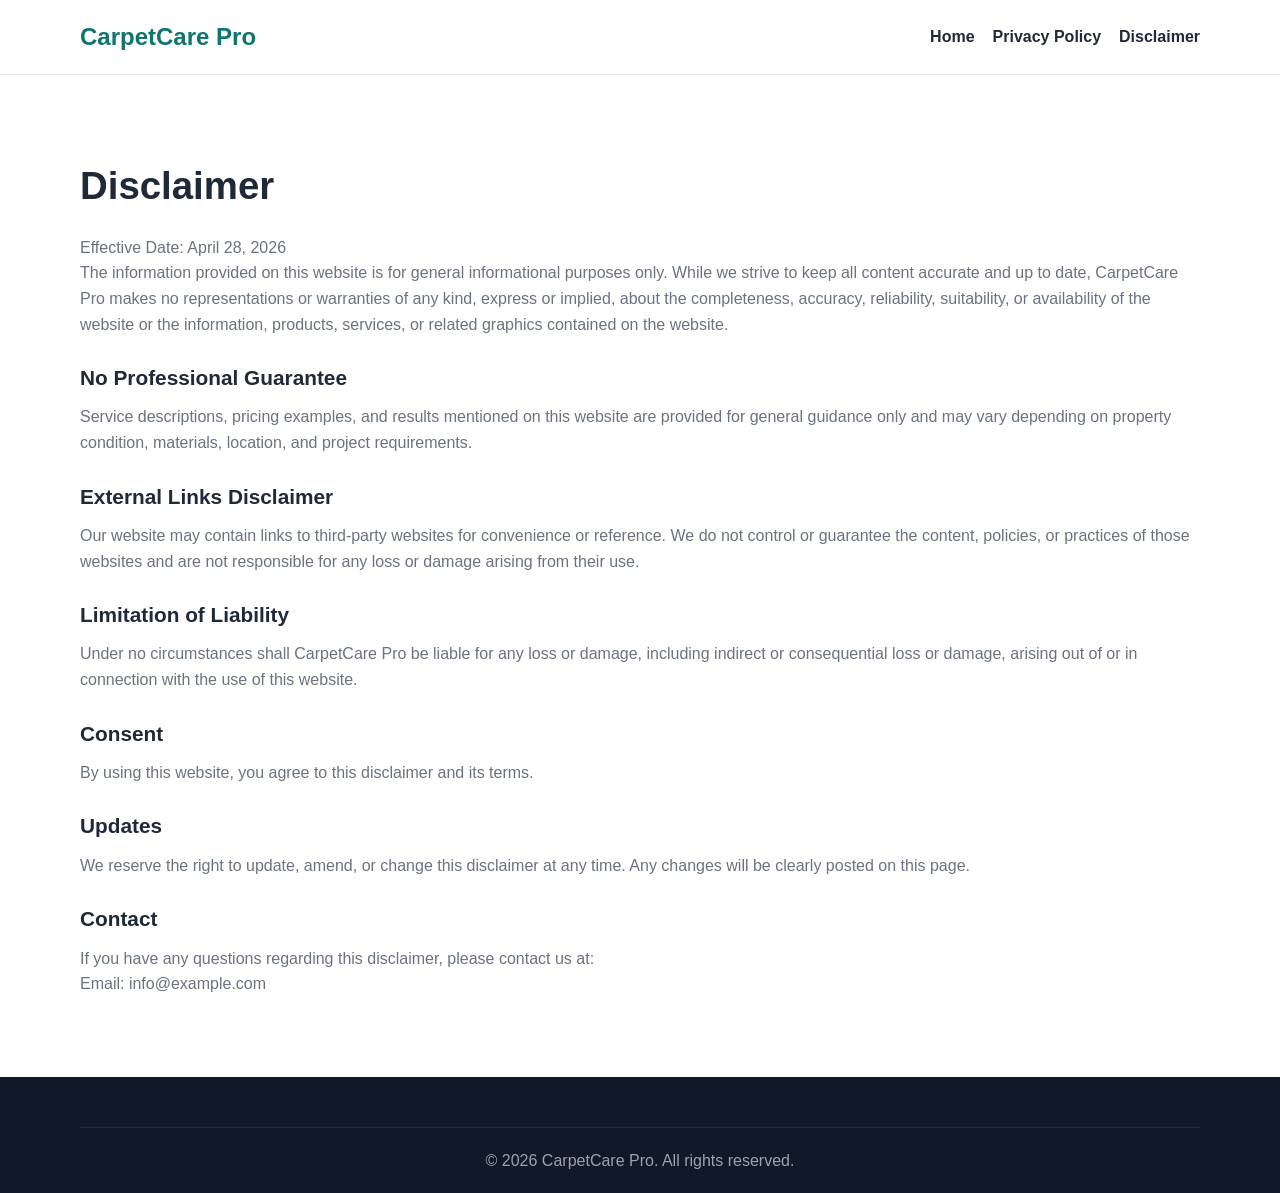
<file: public/disclaimer.html>
<!DOCTYPE html>
<html lang="en">
<head>
  <meta charset="UTF-8" />
  <meta name="viewport" content="width=device-width, initial-scale=1.0" />
  <title>Disclaimer | CarpetCare Pro</title>
  <meta name="description" content="Read the disclaimer for CarpetCare Pro regarding website content, services, and external links." />
  <meta name="robots" content="index, follow" />
  <link rel="canonical" href="https://www.example.com/disclaimer.html" />
  <link rel="stylesheet" href="styles.css" />
</head>
<body>
  <header class="site-header">
    <div class="container nav">
      <a href="index.html" class="logo">CarpetCare Pro</a>
      <nav>
        <ul class="nav-links">
          <li><a href="index.html">Home</a></li>
          <li><a href="privacy-policy.html">Privacy Policy</a></li>
          <li><a href="disclaimer.html">Disclaimer</a></li>
        </ul>
      </nav>
    </div>
  </header>

  <main class="section policy-page">
    <div class="container">
      <h1>Disclaimer</h1>
      <p>Effective Date: April 28, 2026</p>

      <p>
        The information provided on this website is for general informational purposes only. While we strive to keep all content accurate and up to date,
        CarpetCare Pro makes no representations or warranties of any kind, express or implied, about the completeness, accuracy, reliability,
        suitability, or availability of the website or the information, products, services, or related graphics contained on the website.
      </p>

      <h2>No Professional Guarantee</h2>
      <p>
        Service descriptions, pricing examples, and results mentioned on this website are provided for general guidance only and may vary depending on
        property condition, materials, location, and project requirements.
      </p>

      <h2>External Links Disclaimer</h2>
      <p>
        Our website may contain links to third-party websites for convenience or reference. We do not control or guarantee the content, policies,
        or practices of those websites and are not responsible for any loss or damage arising from their use.
      </p>

      <h2>Limitation of Liability</h2>
      <p>
        Under no circumstances shall CarpetCare Pro be liable for any loss or damage, including indirect or consequential loss or damage,
        arising out of or in connection with the use of this website.
      </p>

      <h2>Consent</h2>
      <p>
        By using this website, you agree to this disclaimer and its terms.
      </p>

      <h2>Updates</h2>
      <p>
        We reserve the right to update, amend, or change this disclaimer at any time. Any changes will be clearly posted on this page.
      </p>

      <h2>Contact</h2>
      <p>
        If you have any questions regarding this disclaimer, please contact us at:
        <br />
        Email: info@example.com
      </p>
    </div>
  </main>

  <footer class="site-footer">
    <div class="container footer-bottom">
      <p>&copy; 2026 CarpetCare Pro. All rights reserved.</p>
    </div>
  </footer>
</body>
</html>
</file>
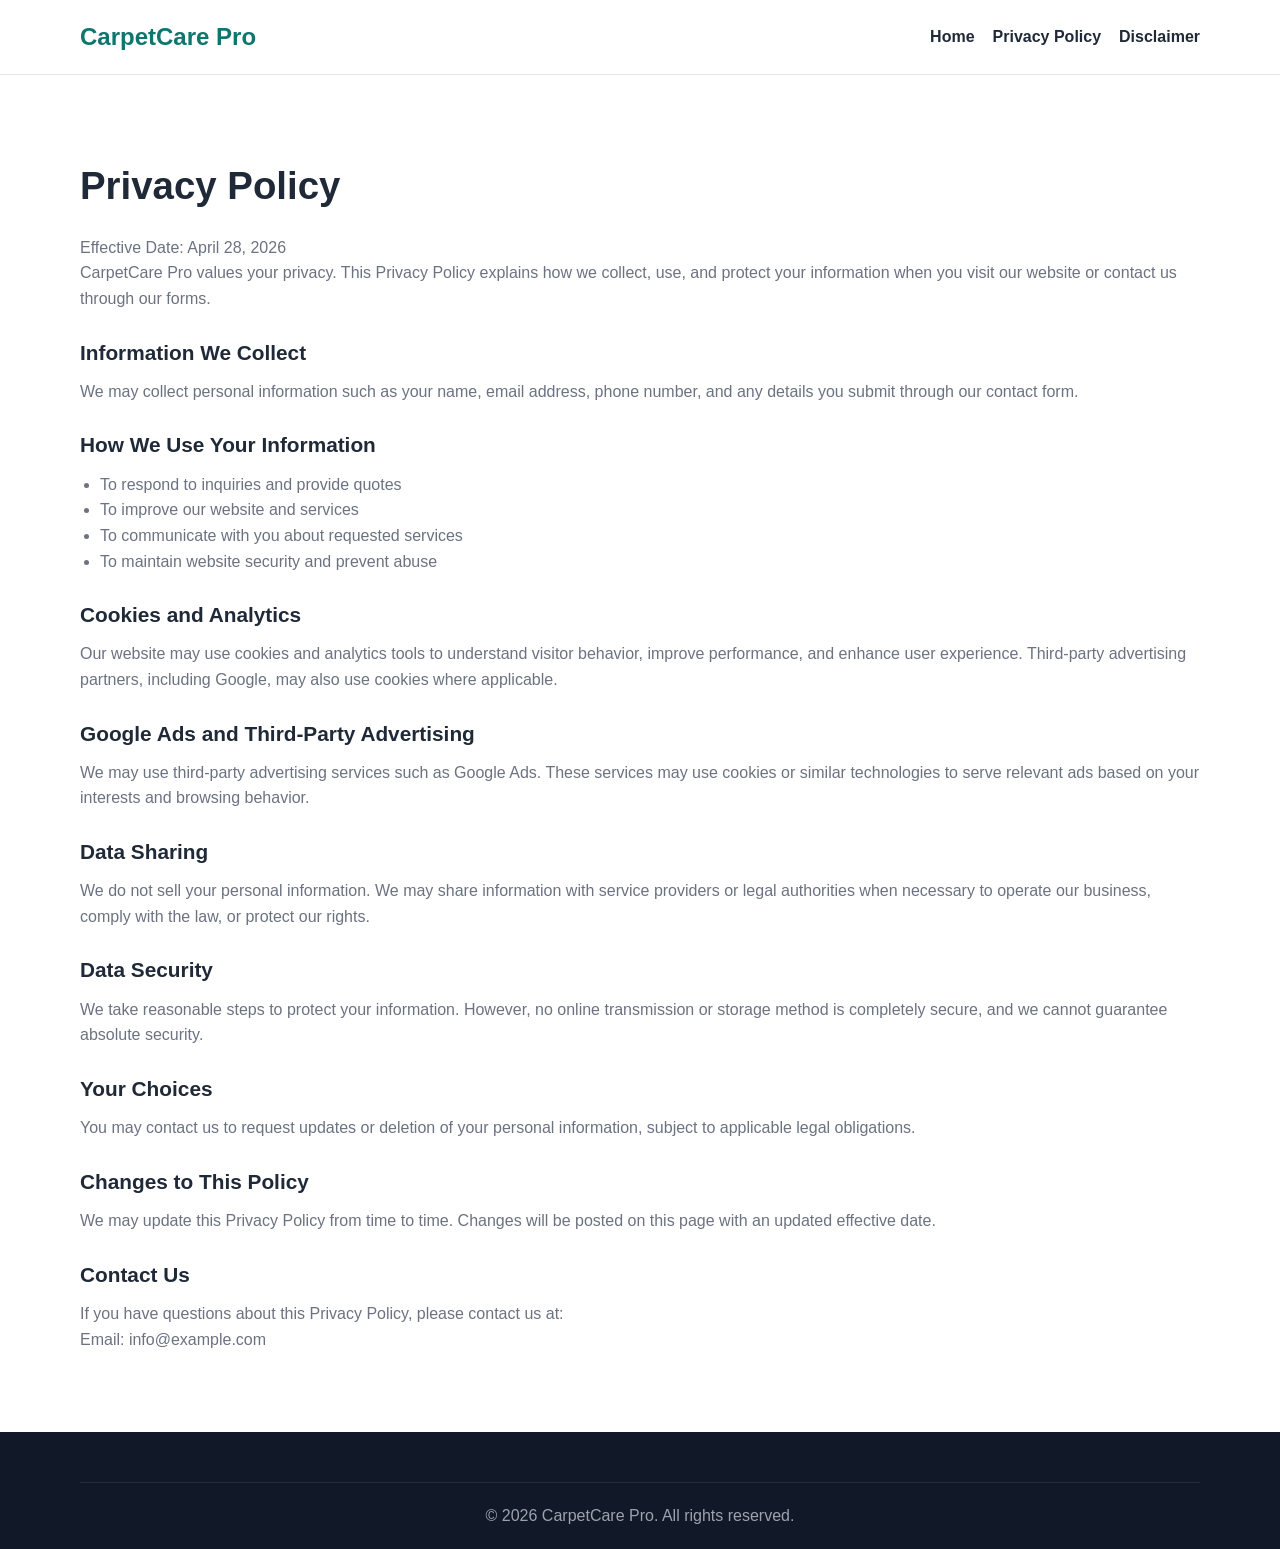
<file: public/privacy-policy.html>
<!DOCTYPE html>
<html lang="en">
<head>
  <meta charset="UTF-8" />
  <meta name="viewport" content="width=device-width, initial-scale=1.0" />
  <title>Privacy Policy | CarpetCare Pro</title>
  <meta name="description" content="Read the privacy policy for CarpetCare Pro to understand how we collect, use, and protect your information." />
  <meta name="robots" content="index, follow" />
  <link rel="canonical" href="https://www.example.com/privacy-policy.html" />
  <link rel="stylesheet" href="styles.css" />
</head>
<body>
  <header class="site-header">
    <div class="container nav">
      <a href="index.html" class="logo">CarpetCare Pro</a>
      <nav>
        <ul class="nav-links">
          <li><a href="index.html">Home</a></li>
          <li><a href="privacy-policy.html">Privacy Policy</a></li>
          <li><a href="disclaimer.html">Disclaimer</a></li>
        </ul>
      </nav>
    </div>
  </header>

  <main class="section policy-page">
    <div class="container">
      <h1>Privacy Policy</h1>
      <p>Effective Date: April 28, 2026</p>

      <p>
        CarpetCare Pro values your privacy. This Privacy Policy explains how we collect, use, and protect your information
        when you visit our website or contact us through our forms.
      </p>

      <h2>Information We Collect</h2>
      <p>We may collect personal information such as your name, email address, phone number, and any details you submit through our contact form.</p>

      <h2>How We Use Your Information</h2>
      <ul>
        <li>To respond to inquiries and provide quotes</li>
        <li>To improve our website and services</li>
        <li>To communicate with you about requested services</li>
        <li>To maintain website security and prevent abuse</li>
      </ul>

      <h2>Cookies and Analytics</h2>
      <p>
        Our website may use cookies and analytics tools to understand visitor behavior, improve performance, and enhance user experience.
        Third-party advertising partners, including Google, may also use cookies where applicable.
      </p>

      <h2>Google Ads and Third-Party Advertising</h2>
      <p>
        We may use third-party advertising services such as Google Ads. These services may use cookies or similar technologies
        to serve relevant ads based on your interests and browsing behavior.
      </p>

      <h2>Data Sharing</h2>
      <p>
        We do not sell your personal information. We may share information with service providers or legal authorities when necessary
        to operate our business, comply with the law, or protect our rights.
      </p>

      <h2>Data Security</h2>
      <p>
        We take reasonable steps to protect your information. However, no online transmission or storage method is completely secure,
        and we cannot guarantee absolute security.
      </p>

      <h2>Your Choices</h2>
      <p>
        You may contact us to request updates or deletion of your personal information, subject to applicable legal obligations.
      </p>

      <h2>Changes to This Policy</h2>
      <p>
        We may update this Privacy Policy from time to time. Changes will be posted on this page with an updated effective date.
      </p>

      <h2>Contact Us</h2>
      <p>
        If you have questions about this Privacy Policy, please contact us at:
        <br />
        Email: info@example.com
      </p>
    </div>
  </main>

  <footer class="site-footer">
    <div class="container footer-bottom">
      <p>&copy; 2026 CarpetCare Pro. All rights reserved.</p>
    </div>
  </footer>
</body>
</html>
</file>
<file: public/styles.css>
:root {
  --primary: #0f766e;
  --primary-dark: #115e59;
  --secondary: #f59e0b;
  --text: #1f2937;
  --muted: #6b7280;
  --bg: #f8fafc;
  --white: #ffffff;
  --border: #e5e7eb;
  --shadow: 0 10px 30px rgba(0, 0, 0, 0.08);
}

* {
  margin: 0;
  padding: 0;
  box-sizing: border-box;
}

html {
  scroll-behavior: smooth;
}

body {
  font-family: Arial, Helvetica, sans-serif;
  line-height: 1.6;
  color: var(--text);
  background: var(--white);
}

img {
  max-width: 100%;
  display: block;
  border-radius: 14px;
}

a {
  text-decoration: none;
  color: inherit;
}

ul {
  list-style: none;
}

.container {
  width: min(1120px, 92%);
  margin: 0 auto;
}

.site-header {
  background: var(--white);
  border-bottom: 1px solid var(--border);
  position: sticky;
  top: 0;
  z-index: 1000;
}

.nav {
  display: flex;
  align-items: center;
  justify-content: space-between;
  padding: 18px 0;
  gap: 20px;
}

.logo {
  font-size: 1.5rem;
  font-weight: 700;
  color: var(--primary);
}

.nav-links {
  display: flex;
  align-items: center;
  gap: 18px;
  flex-wrap: wrap;
}

.nav-links a {
  color: var(--text);
  font-weight: 600;
  transition: color 0.3s ease;
}

.nav-links a:hover {
  color: var(--primary);
}

.hero {
  padding: 70px 0;
  background: linear-gradient(135deg, #ecfeff 0%, #f8fafc 100%);
}

.hero-grid {
  display: grid;
  grid-template-columns: 1.1fr 1fr;
  gap: 40px;
  align-items: center;
}

.hero-text h1 {
  font-size: 3rem;
  line-height: 1.15;
  margin-bottom: 20px;
  color: #0f172a;
}

.hero-text p {
  font-size: 1.08rem;
  color: var(--muted);
  margin-bottom: 28px;
}

.hero-buttons {
  display: flex;
  gap: 14px;
  flex-wrap: wrap;
}

.btn {
  display: inline-block;
  padding: 14px 22px;
  border-radius: 10px;
  font-weight: 700;
  transition: all 0.3s ease;
}

.btn-primary {
  background: var(--primary);
  color: var(--white);
}

.btn-primary:hover {
  background: var(--primary-dark);
}

.btn-secondary {
  background: var(--secondary);
  color: #111827;
}

.btn-secondary:hover {
  opacity: 0.92;
}

.features {
  padding: 30px 0 10px;
}

.feature-grid {
  display: grid;
  grid-template-columns: repeat(3, 1fr);
  gap: 22px;
}

.feature-card,
.service-card,
.why-card {
  background: var(--white);
  border: 1px solid var(--border);
  border-radius: 16px;
  padding: 24px;
  box-shadow: var(--shadow);
}

.feature-card h2,
.why-card h3,
.service-card h3 {
  margin-bottom: 12px;
  color: #0f172a;
}

.section {
  padding: 80px 0;
}

.light-bg {
  background: var(--bg);
}

.section-title {
  text-align: center;
  font-size: 2.2rem;
  margin-bottom: 12px;
  color: #0f172a;
}

.section-subtitle {
  text-align: center;
  color: var(--muted);
  margin-bottom: 34px;
}

.services-grid,
.why-grid {
  display: grid;
  grid-template-columns: repeat(3, 1fr);
  gap: 24px;
}

.service-card img {
  margin-bottom: 18px;
  height: 220px;
  width: 100%;
  object-fit: cover;
}

.two-column {
  display: grid;
  grid-template-columns: 1fr 1fr;
  gap: 36px;
  align-items: center;
}

.two-column h2 {
  margin-bottom: 18px;
  font-size: 2rem;
}

.two-column p {
  margin-bottom: 14px;
  color: var(--muted);
}

.cta-box {
  text-align: center;
  background: linear-gradient(135deg, #0f766e, #134e4a);
  color: var(--white);
  padding: 48px 24px;
  border-radius: 20px;
  box-shadow: var(--shadow);
}

.cta-box h2 {
  font-size: 2rem;
  margin-bottom: 12px;
}

.cta-box p {
  margin-bottom: 20px;
}

.contact-form {
  max-width: 800px;
  margin: 0 auto;
  background: var(--white);
  border: 1px solid var(--border);
  padding: 28px;
  border-radius: 16px;
  box-shadow: var(--shadow);
}

.form-grid {
  display: grid;
  grid-template-columns: 1fr 1fr;
  gap: 18px;
  margin-bottom: 18px;
}

.contact-form input,
.contact-form textarea {
  width: 100%;
  padding: 14px 16px;
  border: 1px solid #d1d5db;
  border-radius: 10px;
  font-size: 1rem;
  outline: none;
}

.contact-form input:focus,
.contact-form textarea:focus {
  border-color: var(--primary);
}

.form-message {
  margin-top: 14px;
  color: var(--primary-dark);
  font-weight: 600;
}

.policy-page h1 {
  margin-bottom: 18px;
  font-size: 2.4rem;
}

.policy-page h2 {
  margin-top: 24px;
  margin-bottom: 10px;
  font-size: 1.3rem;
}

.policy-page p,
.policy-page li {
  color: var(--muted);
}

.policy-page ul {
  list-style: disc;
  margin-left: 20px;
}

.site-footer {
  background: #111827;
  color: #e5e7eb;
  padding-top: 50px;
}

.footer-grid {
  display: grid;
  grid-template-columns: 1.2fr 1fr 1fr;
  gap: 24px;
  padding-bottom: 30px;
}

.site-footer h3,
.site-footer h4 {
  margin-bottom: 12px;
  color: #fff;
}

.site-footer ul li {
  margin-bottom: 8px;
}

.site-footer a:hover {
  color: #93c5fd;
}

.footer-bottom {
  border-top: 1px solid rgba(255,255,255,0.08);
  padding: 20px 0;
  text-align: center;
  color: #9ca3af;
}

@media (max-width: 900px) {
  .hero-grid,
  .two-column,
  .feature-grid,
  .services-grid,
  .why-grid,
  .footer-grid,
  .form-grid {
    grid-template-columns: 1fr;
  }

  .hero-text h1 {
    font-size: 2.2rem;
  }

  .nav {
    flex-direction: column;
    align-items: flex-start;
  }
}
</file>
